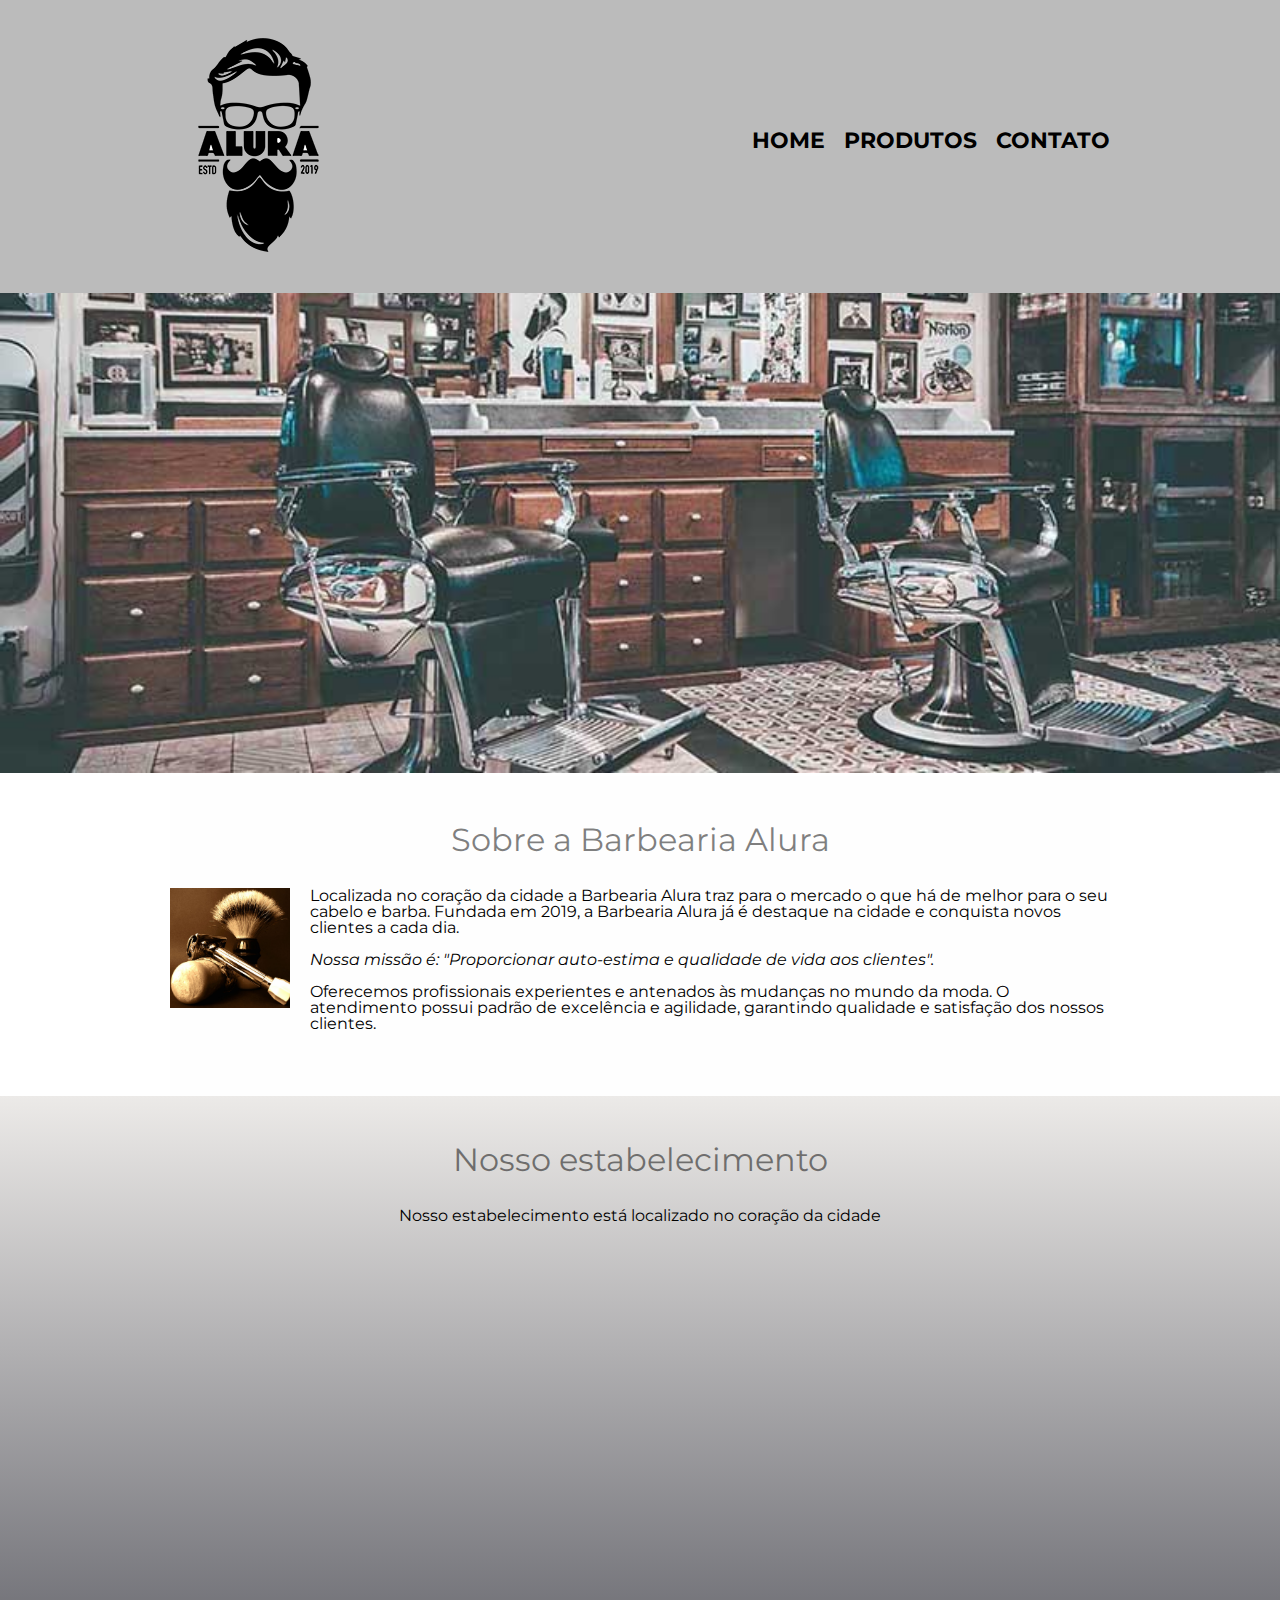
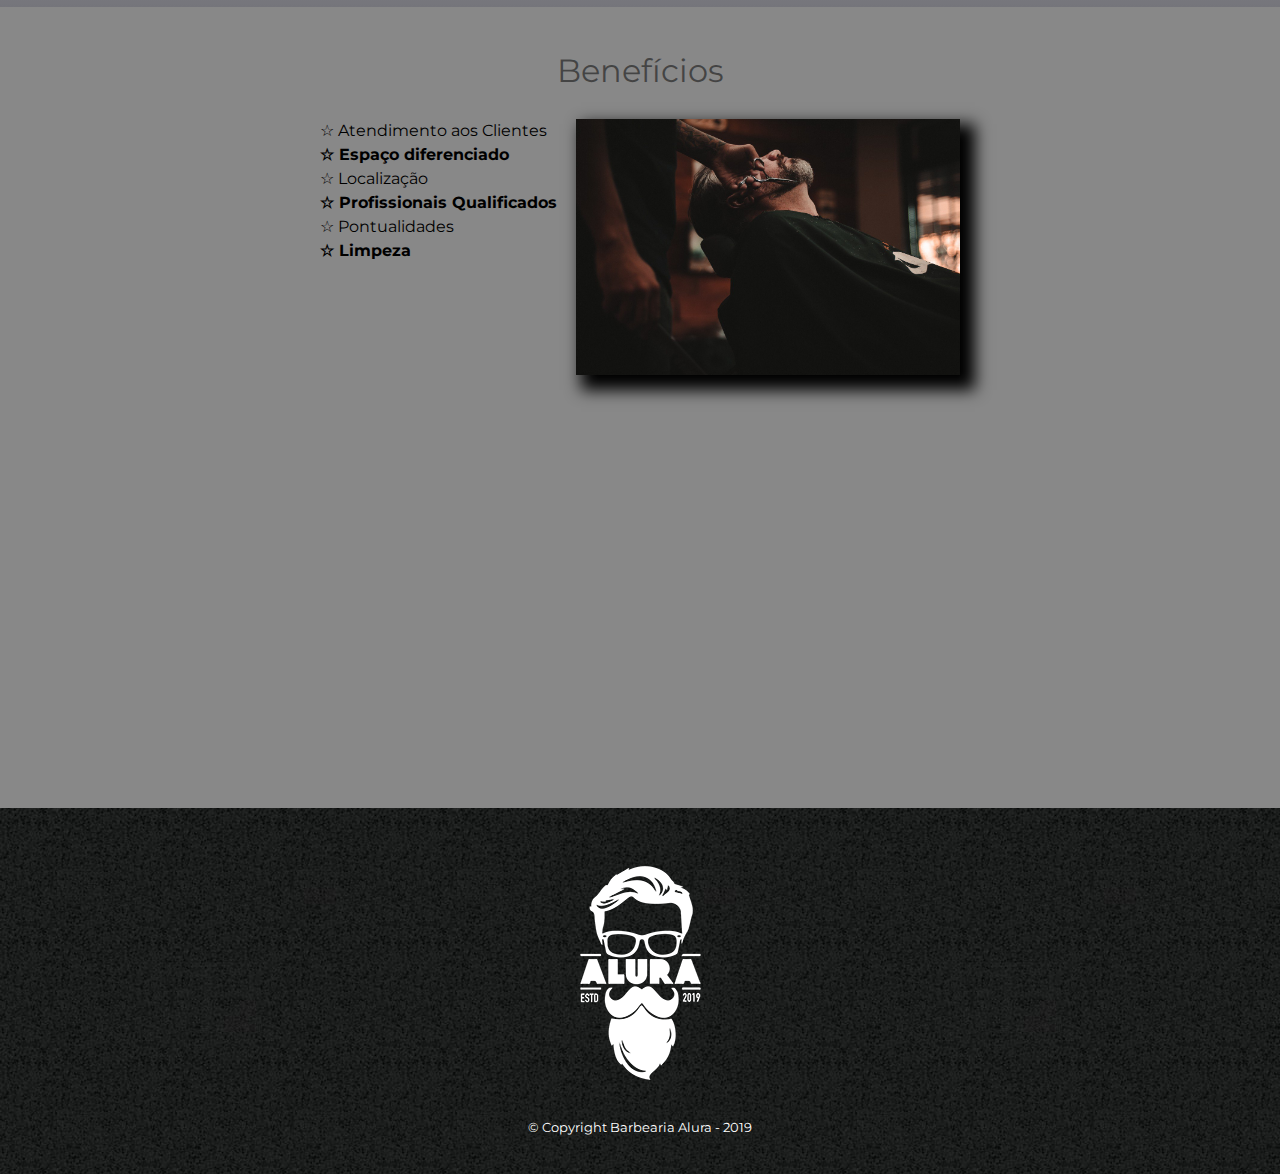
<file: index.html>
<!DOCTYPE html>
<html lang="pt-br">
	<head>
		<meta charset="UTF-8">
		<meta name="viewport" content="width=device-width">
		<title>Barbearia Alura</title>
		<link rel="stylesheet" href="reset.css">
		<link rel="stylesheet" href="style.css">
		<link rel="preconnect" href="https://fonts.googleapis.com">
		<link rel="preconnect" href="https://fonts.gstatic.com" crossorigin>
		<link href="https://fonts.googleapis.com/css2?family=Montserrat&display=swap" rel="stylesheet">

	</head>
	<body>
		<header>
			<div class="caixa">
				<h1><img src="logo.png" alt="Logo da Barbearia Alura"></h1>

				<nav>
					<ul>
						<li><a href="index.html">Home</a></li>
						<li><a href="produtos.html">Produtos</a></li>
						<li><a href="contato.html">Contato</a></li>
					</ul>
				</nav>
			</div>
		</header>

		<img class="banner" src="banner.jpg">
		<main>
			<section class="principal">
				<h2 class="titulo-principal">Sobre a Barbearia Alura</h2>

				<img class="utensilios" src="./utensilios.jpg" alt="imagem de barbearia">
		
				<p>Localizada no coração da cidade a <strong>Barbearia Alura</strong> traz para o mercado o que há de melhor para o seu cabelo e barba. Fundada em 2019, a Barbearia Alura já é destaque na cidade e conquista novos clientes a cada dia.</p>

				<p id="missao"><em>Nossa missão é: <strong>"Proporcionar auto-estima e qualidade de vida aos clientes"</strong>.</em></p>

				<p>Oferecemos profissionais experientes e antenados às mudanças no mundo da moda. O atendimento possui padrão de excelência e agilidade, garantindo qualidade e satisfação dos nossos clientes.</p>
			</section>

			<section class="mapa">
				<h3 class="titulo-principal">Nosso estabelecimento</h3>
				<p>Nosso estabelecimento está localizado no coração da cidade</p>
				<div class="mapa-conteudo">
					<iframe src="https://www.google.com/maps/embed?pb=!1m18!1m12!1m3!1d3658.745428851024!2d-46.46645924972392!3d-23.505677184635534!2m3!1f0!2f0!3f0!3m2!1i1024!2i768!4f13.1!3m3!1m2!1s0x94ce61ab0c1c2ad3%3A0x1e37229cb774efe8!2sSIBRATEC%20COMERCIO%20E%20SERVI%C3%87OS%20DE%20DIVIS%C3%93RIAS%20DRYWALL!5e0!3m2!1spt-BR!2sbr!4v1663601368105!5m2!1spt-BR!2sbr" width="100%" height="300" style="border:0;" allowfullscreen="" loading="lazy" referrerpolicy="no-referrer-when-downgrade"></iframe>
				</div>
			</section>

			<section class="beneficios">
				<h3 class="titulo-principal">Benefícios</h3>
				<div class="conteudo-beneficios">
					<ul class="lista-beneficios">
						<li class="itens">Atendimento aos Clientes</li>
						<li class="itens">Espaço diferenciado</li>
						<li class="itens">Localização</li>
						<li class="itens">Profissionais Qualificados</li>
						<li class="itens">Pontualidades</li>
						<li class="itens">Limpeza</li>
					</ul><img src="beneficios.jpg" class="imagem-beneficios">
				</div>
				<div class="video">
					<iframe width="100%" height="315" src="https://www.youtube.com/embed/QmtPlbxB7rA?controls=0" title="YouTube video player" frameborder="0" allow="accelerometer; autoplay; clipboard-write; encrypted-media; gyroscope; picture-in-picture" allowfullscreen></iframe>
				</div>
			</section>
		</main>
		<footer>
			<img src="logo-branco.png">
			<p class="copyright">&copy; Copyright Barbearia Alura - 2019</p>
		</footer>
	</body>
</html>
</file>
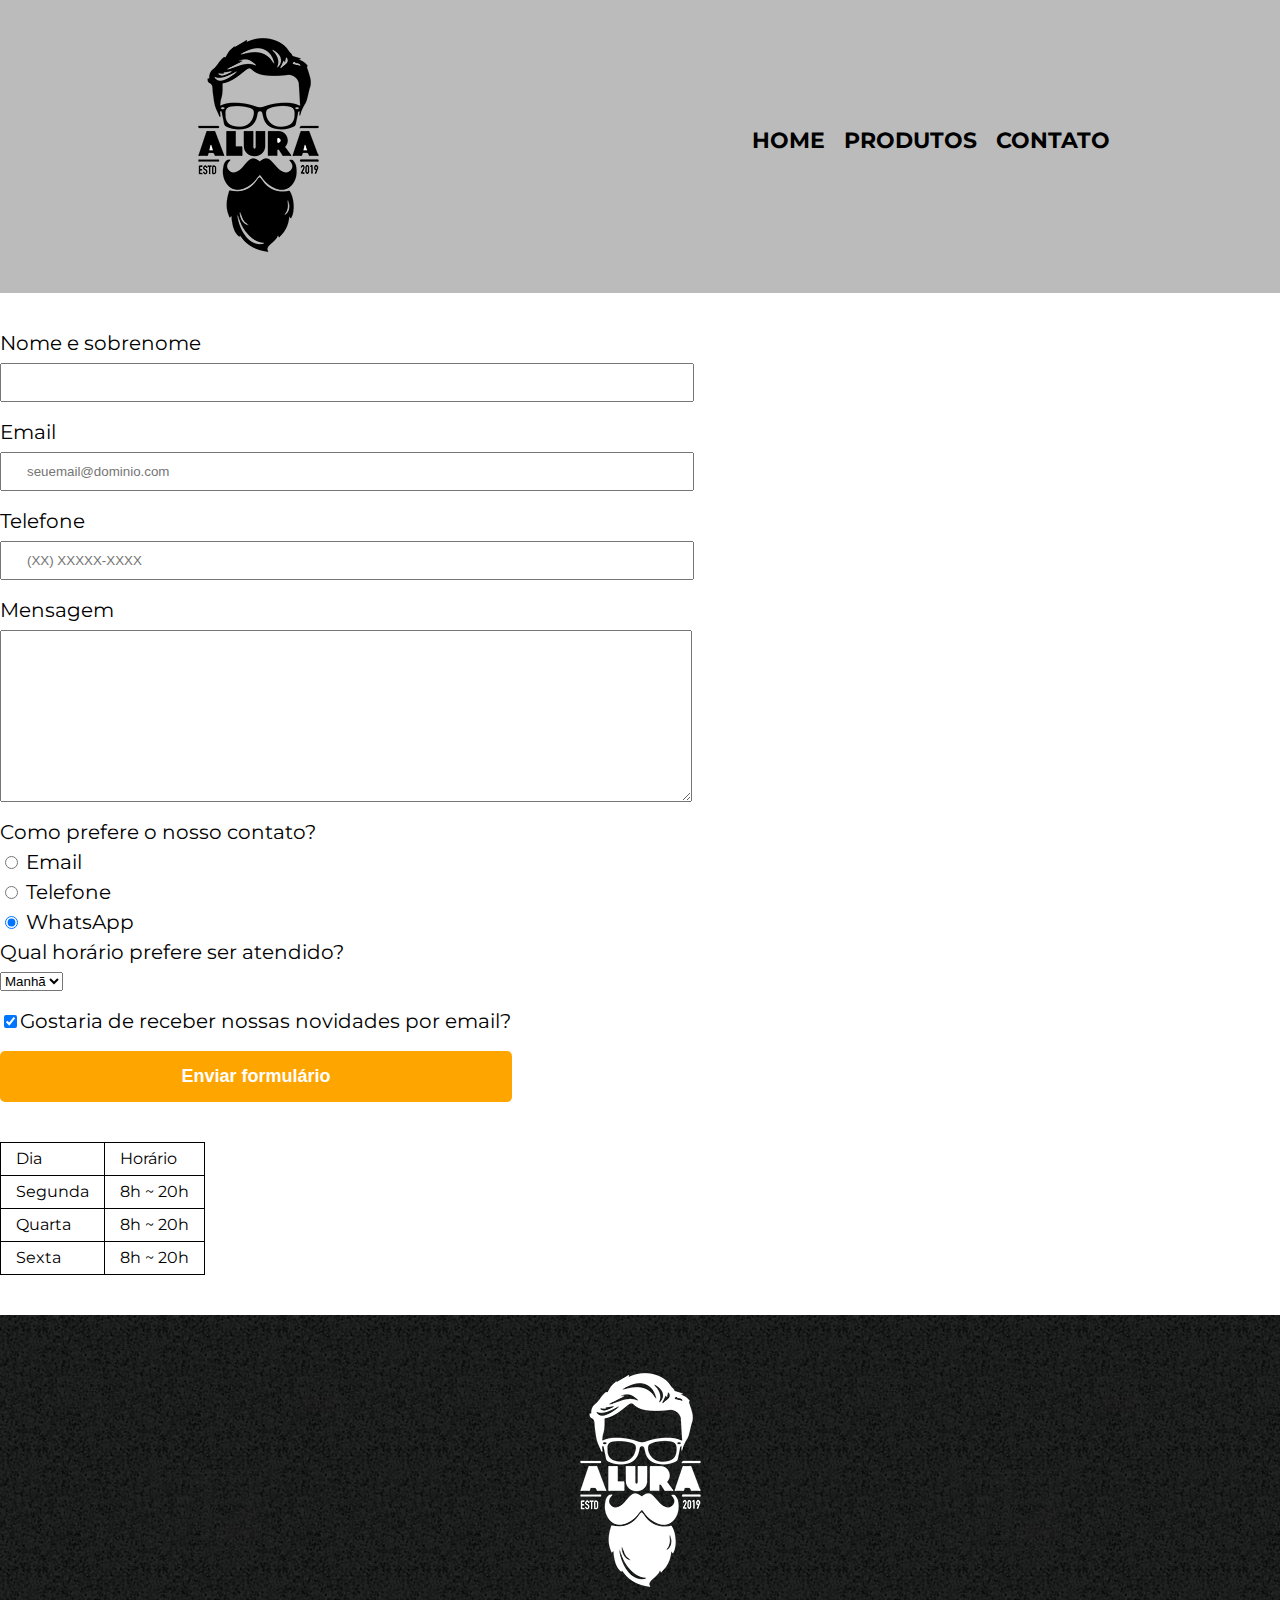
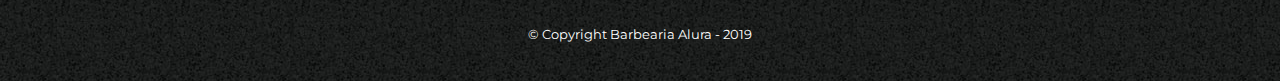
<file: contato.html>
<!DOCTYPE html>
<html>
	<head>
		<meta charset="UTF-8">
		<title>Contato - Barbearia Alura</title>

		<link rel="stylesheet" href="reset.css">
		<link rel="stylesheet" href="style.css">
		<link rel="preconnect" href="https://fonts.googleapis.com">
		<link rel="preconnect" href="https://fonts.gstatic.com" crossorigin>
		<link href="https://fonts.googleapis.com/css2?family=Montserrat&display=swap" rel="stylesheet">
	</head>
	<body>
		<header>
			<div class="caixa">
				<h1><img src="logo.png" alt="Logo da Barbearia Alura"></h1>

				<nav>
					<ul>
						<li><a href="index.html">Home</a></li>
						<li><a href="produtos.html">Produtos</a></li>
						<li><a href="contato.html">Contato</a></li>
					</ul>
				</nav>
			</div>
		</header>

		<main>
			<form>
				<label for="nomesobrenome">Nome e sobrenome</label>
				<input type="text" id="nomesobrenome" class="input-padrao" required>

				<label for="email">Email</label>
				<input type="email" id="email" class="input-padrao" required placeholder="seuemail@dominio.com">

				<label for="telefone">Telefone</label>
				<input type="tel" id="telefone" class="input-padrao" required placeholder="(XX) XXXXX-XXXX">

				<label for="mensagem">Mensagem</label>
				<textarea cols="70" rows="10" id="mensagem" class="input-padrao" required></textarea>

				<fieldset>
					<legend>Como prefere o nosso contato?</legend>
					<label for="radio-email"><input type="radio" name="contato" value="email" id="radio-email"> Email</label>
					
					<label for="radio-telefone"><input type="radio" name="contato" value="telefone" id="radio-telefone"> Telefone</label>
					
					<label for="radio-whatsapp"><input type="radio" name="contato" value="whatsapp" id="radio-whatsapp" checked> WhatsApp</label>
				</fieldset>

				<fieldset>
					<legend>Qual horário prefere ser atendido?</legend>
					<select>
						<option>Manhã</option>
						<option>Tarde</option>
						<option>Noite</option>
					</select>
				</fieldset>

				<label class="checkbox"><input type="checkbox" checked>Gostaria de receber nossas novidades por email?</label>

				<input type="submit" value="Enviar formulário" class="enviar">
			</form>

			<table>
				<tr>
					<td>Dia</td>
					<td>Horário</td>
				</tr>
				<tr>
					<td>Segunda</td>
					<td>8h ~ 20h</td>
				</tr>
				<tr>
					<td>Quarta</td>
					<td>8h ~ 20h</td>
				</tr>
				<tr>
					<td>Sexta</td>
					<td>8h ~ 20h</td>
				</tr>
			</table>
		</main>

		<footer>
			<img src="logo-branco.png" alt="Logo da Barbearia Alura">
			<p class="copyright">&copy; Copyright Barbearia Alura - 2019</p>
		</footer>
	</body>
</html>
</file>
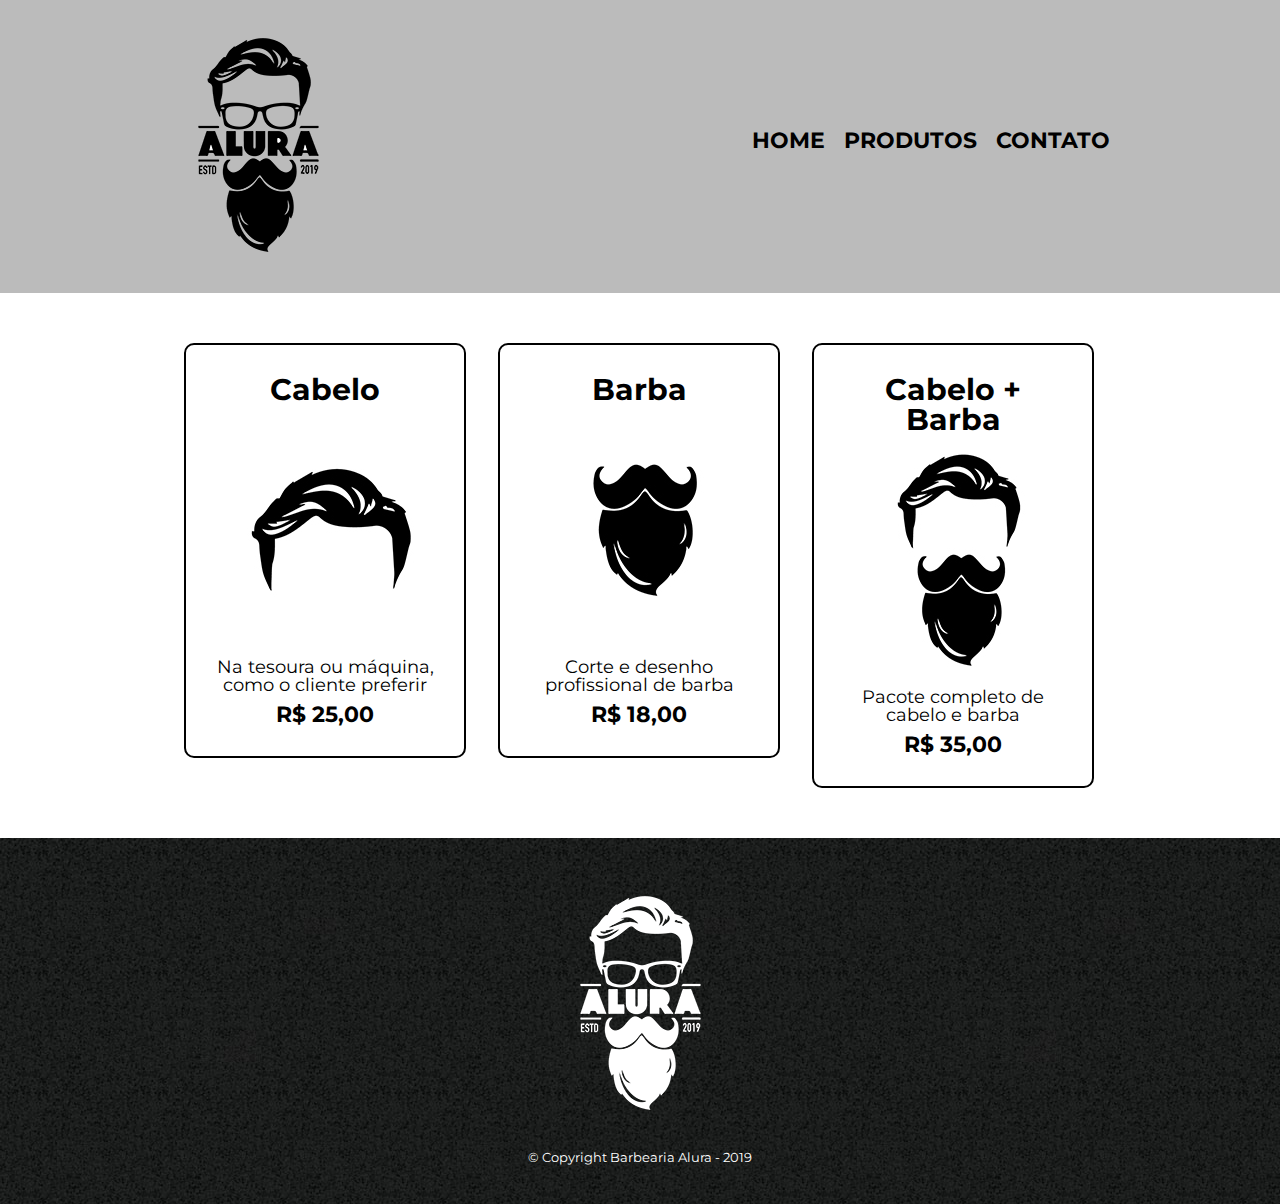
<file: produtos.html>
<!DOCTYPE html>
<html>
	<head>
		<meta charset="UTF-8">
		<title>Produtos - Barbearia Alura</title>

		<link rel="stylesheet" href="reset.css">
		<link rel="stylesheet" href="style.css">
		<link rel="preconnect" href="https://fonts.googleapis.com">
		<link rel="preconnect" href="https://fonts.gstatic.com" crossorigin>
		<link href="https://fonts.googleapis.com/css2?family=Montserrat&display=swap" rel="stylesheet">
	</head>
	<body>
		<header>
			<div class="caixa">
				<h1><img src="logo.png"></h1>

				<nav>
					<ul>
						<li><a href="index.html">Home</a></li>
						<li><a href="produtos.html">Produtos</a></li>
						<li><a href="contato.html">Contato</a></li>
					</ul>
				</nav>
			</div>
		</header>

		<main>
			<ul class="produtos">
				<li>
					<h2>Cabelo</h2>
					<img src="cabelo.jpg">
					<p class="produto-descricao">Na tesoura ou máquina, como o cliente preferir</p>
					<p class="produto-preco">R$ 25,00</p>
				</li>
				<li>
					<h2>Barba</h2>
					<img src="barba.jpg">
					<p class="produto-descricao">Corte e desenho profissional de barba</p>
					<p class="produto-preco">R$ 18,00</p>
				</li>
				<li>
					<h2>Cabelo + Barba</h2>
					<img src="cabelo+barba.jpg">
					<p class="produto-descricao">Pacote completo de cabelo e barba</p>
					<p class="produto-preco">R$ 35,00</p>
				</li>
			</ul>
		</main>

		<footer>
			<img src="logo-branco.png">
			<p class="copyright">&copy; Copyright Barbearia Alura - 2019</p>
		</footer>
	</body>
</html>
</file>
<file: style.css>
body {
	font-family: 'Montserrat', sans-serif;
}

header {
	background: #BBBBBB;
	padding: 20px 0;
}

.caixa {
	position: relative;
	width: 940px;
	margin: 0 auto;
}

nav {
	position: absolute;
	top: 110px;
	right: 0;
	
}

nav li {
	display: inline;
	margin: 0 0 0 15px;
}

nav a {
	text-transform: uppercase;
	color: #000000;
	font-weight: bold;
	font-size: 22px;
	text-decoration: none;
}

nav a:hover {
	color: #C78C19;
	text-decoration: underline;
}

.produtos {
	width: 940px;
	margin: 0 auto;
	padding: 50px 0;
}

.produtos li {
	display: inline-block;
	text-align: center;
	width: 30%;
	vertical-align: top;
	margin: 0 1.5%;
	padding: 30px 20px;
	box-sizing: border-box;
	border: 2px solid #000000;
	border-radius: 10px;
}

.produtos li:hover {
	border-color: #C78C19;
}

.produtos li:active {
	border-color: #088C19;	
}

.produtos li:hover h2 {
	font-size: 34px;
}

.produtos h2 {
	font-size: 30px;
	font-weight: bold;
}

.produto-descricao {
	font-size: 18px;
}

.produto-preco {
	font-size: 22px;
	font-weight: bold;
	margin-top: 10px;
}

footer {
	text-align: center;
	background: url("bg.jpg");
	padding: 40px 0;
}

.copyright {
	color: #FFFFFF;
	font-size: 13px;
	margin: 20px 0 0;
}


form {
	margin: 40px 0;
}

form label, form legend {
	display:block;
	font-size: 20px;
	margin: 0 0 10px;
}

.input-padrao {
	display: block;
	margin: 0 0 20px;
	padding: 10px 25px;
	width: 50%;
}

.checkbox {
	margin: 20px 0;
}

.enviar {
	width:40%;
	padding: 15px 0;
	background: orange;
	color: white;
	font-weight: bold;
	font-size: 18px;
	border: none;
	border-radius: 5px;
	transition: 1s all;
	cursor: pointer;
}

.enviar:hover {
	background: darkorange;
	transform: scale(1.2);
}

table {
	margin: 20px 0 40px;
}

thead {
	background: #555555;
	color: white;
	font-weight: bold;
}

td, th {
	border: 1px solid #000000;
	padding: 8px 15px;
}

/*css da página inicial + comentários */
.banner {
	width: 100%;

}

.titulo-principal {
	text-align: center;
	font-size: 2em;
	margin: 0 0 1em;
	clear: left;
	color: rgba(0, 0, 0, 0.5);

}

.principal {
	padding: 3em 0;
	background: #FEFEFE;
	width: 940px;
	margin: 0 auto;
	
}

.principal p {
	margin: 0 0 1em;
}

.principal strong{
	font-style: strong;
}

.principal em{
	font-style: italic;
}

.utensilios{
	width: 120px;
	float: left;
	margin: 0 20px 20px 0;
}

.mapa{
	padding: 3em 0;
	text-align: center;
	background:linear-gradient(rgb(236, 234, 232), rgb(117, 117, 123)) ;
	
}

.mapa-conteudo{
	width: 940px;
	margin: 0 auto;

}
.mapa p {
	margin: 0 0 2em;
}

.beneficios {
	padding: 3em 0;
	background: #888888;
	
}

.conteudo-beneficios{
	width: 640px;
	margin: 0 auto;
}

.lista-beneficios{
	width: 40%;
	display: inline-block;
	vertical-align: top;
}

.itens {
	line-height: 1.5;
}
.itens:nth-child(2n) {
	font-weight: bold;
}

.itens::before {
	content: "\2606  ";
}

.imagem-beneficios{
	width: 60%;
	opacity: 1;
	transition: 300ms;
	box-shadow: 10px 10px 15px 5px #000000;
}

.imagem-beneficios:hover{
	width: 60%;
	opacity: 0.4;
}


.video {
	width: 560px;
	margin: 2em auto;
}

@media screen and (max-width: 480px) {
	.caixa, .principal, .conteudo-beneficios, .mapa-conteudo, .video {
		width: auto;
	}
	h1 {
		text-align: center;
	}
	nav {
		position: static;
	}
	.lista-beneficios, .imagem-beneficios {
		width: 100%;
	}
    }
</file>
